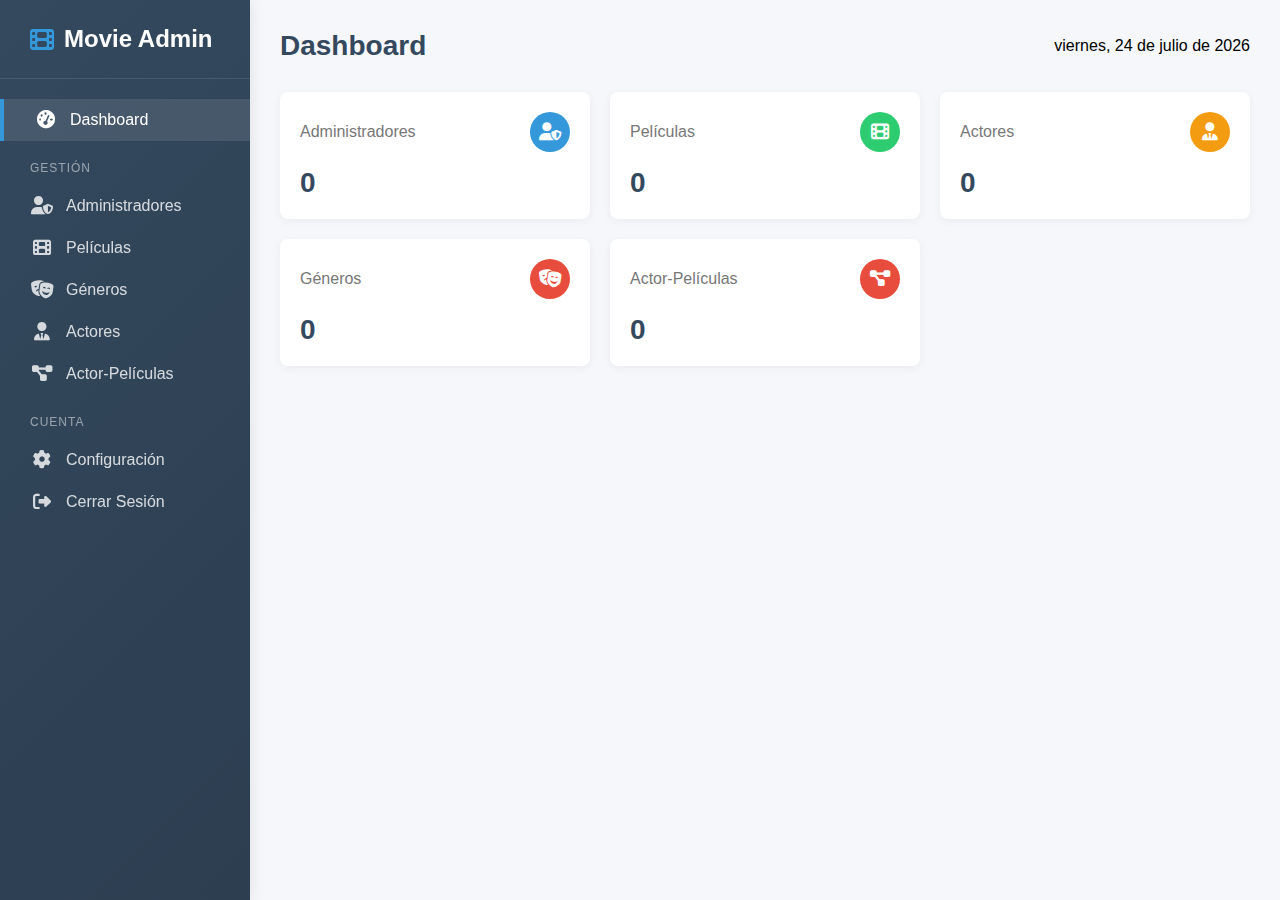
<file: front-end-sprig-boot/index.html>
<!DOCTYPE html>
<html lang="es">
<head>
    <meta charset="UTF-8">
    <meta name="viewport" content="width=device-width, initial-scale=1.0">
    <title>Panel de Administración de Películas</title>
    <link rel="stylesheet" href="https://cdnjs.cloudflare.com/ajax/libs/font-awesome/6.4.0/css/all.min.css">
    <link rel="stylesheet" href="/front-end-sprig-boot/css/estilos.css">
</head>
<body>
  <!-- Sidebar -->
  <div class="sidebar">
    <div class="brand">
        <i class="fas fa-film logo-icon"></i>
        <span>Movie Admin</span>
    </div>
    
    <div class="menu">
        <a href="index.html" class="menu-item active" data-section="dashboard">
            <i class="fas fa-tachometer-alt"></i>
            <span>Dashboard</span>
        </a>
        
        <div class="menu-title">Gestión</div>
        
        <a href="admin.html" class="menu-item" data-section="admin">
            <i class="fas fa-user-shield"></i>
            <span>Administradores</span>
        </a>
        
        <a href="movie.html" class="menu-item" data-section="movies">
            <i class="fas fa-film"></i>
            <span>Películas</span>
        </a>
        
        <a href="genre.html" class="menu-item" data-section="genres">
            <i class="fas fa-theater-masks"></i>
            <span>Géneros</span>
        </a>
        
        <a href="actor.html" class="menu-item" data-section="actors">
            <i class="fas fa-user-tie"></i>
            <span>Actores</span>
        </a>
        
        <a href="ActorMovie.html" class="menu-item" data-section="ActorMovie">
            <i class="fas fa-project-diagram"></i>
            <span>Actor-Películas</span>
        </a>
        
        <div class="menu-title">Cuenta</div>
        
        <a class="menu-item">
            <i class="fas fa-cog"></i>
            <span>Configuración</span>
        </a>
        
        <a class="menu-item">
            <i class="fas fa-sign-out-alt"></i>
            <span>Cerrar Sesión</span>
        </a>
    </div>
</div>

<!-- Main Content -->
<div class="main-content">
    <!-- Dashboard Section -->
    <div id="dashboard-content">
        <div class="header">
            <h1 class="page-title">Dashboard</h1>
            <div class="d-flex align-center gap-10">
                <span id="current-date"></span>
            </div>
        </div>
        
        <div class="stats-container">
            <div class="stat-card" id="admin-card" onclick="window.location.href='admin.html'">
                <div class="stat-header">
                    <span class="stat-title">Administradores</span>
                    <div class="stat-icon icon-admin">
                        <i class="fas fa-user-shield"></i>
                    </div>
                </div>
                <div class="stat-value" id="admin-count"><span class="spinner"></span></div>
            </div>
            
            <div class="stat-card" id="movie-card" onclick="window.location.href='movie.html'">
                <div class="stat-header">
                    <span class="stat-title">Películas</span>
                    <div class="stat-icon icon-movies">
                        <i class="fas fa-film"></i>
                    </div>
                </div>
                <div class="stat-value" id="movie-count"><span class="spinner"></span></div>
            </div>
            
            <div class="stat-card" id="actor-card" onclick="window.location.href='actor.html'">
                <div class="stat-header">
                    <span class="stat-title">Actores</span>
                    <div class="stat-icon icon-actors">
                        <i class="fas fa-user-tie"></i>
                    </div>
                </div>
                <div class="stat-value" id="actor-count"><span class="spinner"></span></div>
            </div>
            
            <div class="stat-card" id="genre-card" onclick="window.location.href='genre.html'">
                <div class="stat-header">
                    <span class="stat-title">Géneros</span>
                    <div class="stat-icon icon-genre">
                        <i class="fas fa-theater-masks"></i>
                    </div>
                </div>
                <div class="stat-value" id="genre-count"><span class="spinner"></span></div>
            </div>
            
            <div class="stat-card" id="actormovie-card" onclick="window.location.href='ActorMovie.html'">
                <div class="stat-header">
                    <span class="stat-title">Actor-Películas</span>
                    <div class="stat-icon icon-genre">
                        <i class="fas fa-project-diagram"></i>
                    </div>
                </div>
                <div class="stat-value" id="actormovie-count"><span class="spinner"></span></div>
            </div>
        </div>
                
    <!-- Admin Management Section -->
    <div id="admin-content">
        <div class="header">
            <h1 class="page-title">Gestión de Administradores</h1>
            <button class="btn btn-primary" id="add-admin-btn">
                <i class="fas fa-plus"></i> Nuevo Administrador
            </button>
        </div>
        
        <div class="section">
            <div class="section-title">
                <i class="fas fa-users" style="color: var(--primary)"></i>
                Lista de Administradores
            </div>
            <table class="admin-table">
                <thead>
                    <tr>
                        <th>ID</th>
                        <th>Nombre</th>
                        <th>Email</th>
                        <th>Teléfono</th>
                        <th>Acciones</th>
                    </tr>
                </thead>
                <tbody id="admin-list">
                    <!-- Los administradores se cargarán aquí -->
                </tbody>
            </table>
        </div>
    </div>
    
    <!-- Movies Section -->
    <div id="movies-content">
        <div class="header">
            <h1 class="page-title">Gestión de Películas</h1>
            <button class="btn btn-primary">
                <i class="fas fa-plus"></i> Nueva Película
            </button>
        </div>
        
        <div class="section">
            <div class="section-title">
                <i class="fas fa-film" style="color: var(--secondary)"></i>
                Lista de Películas
            </div>
            <p>Sección en desarrollo. Aquí se mostrarán las películas.</p>
        </div>
    </div>
    
    <!-- Genres Section -->
    <div id="genres-content">
        <div class="header">
            <h1 class="page-title">Gestión de Géneros</h1>
            <button class="btn btn-primary">
                <i class="fas fa-plus"></i> Nuevo Género
            </button>
        </div>
        
        <div class="section">
            <div class="section-title">
                <i class="fas fa-theater-masks" style="color: var(--danger)"></i>
                Lista de Géneros
            </div>
            <p>Sección en desarrollo. Aquí se mostrarán los géneros.</p>
        </div>
    </div>
    
    <!-- Actors Section -->
    <div id="actors-content">
        <div class="header">
            <h1 class="page-title">Gestión de Actores</h1>
            <button class="btn btn-primary">
                <i class="fas fa-plus"></i> Nuevo Actor
            </button>
        </div>
        
        <div class="section">
            <div class="section-title">
                <i class="fas fa-user-tie" style="color: var(--warning)"></i>
                Lista de Actores
            </div>
            <p>Sección en desarrollo. Aquí se mostrarán los actores.</p>
        </div>
    </div>
    
    <!-- Actor-Movies Section -->
    <div id="actor-movies-content">
        <div class="header">
            <h1 class="page-title">Gestión de Actor-Películas</h1>
            <button class="btn btn-primary">
                <i class="fas fa-plus"></i> Nueva Relación
            </button>
        </div>
        
        <div class="section">
            <div class="section-title">
                <i class="fas fa-project-diagram" style="color: var(--dark)"></i>
                Relaciones Actor-Película
            </div>
            <p>Sección en desarrollo. Aquí se mostrarán las relaciones entre actores y películas.</p>
        </div>
    </div>
</div>

<!-- Add/Edit Admin Modal -->
<div class="modal" id="admin-modal">
    <div class="modal-content">
        <div class="modal-header">
            <h2 class="modal-title" id="modal-title">Añadir Administrador</h2>
            <span class="close-modal">&times;</span>
        </div>
        
        <form id="admin-form">
            <input type="hidden" id="admin-id">
            
            <div class="form-group">
                <label class="form-label" for="admin-name">Nombre</label>
                <input type="text" class="form-control" id="admin-name" required>
            </div>
            
            <div class="form-group">
                <label class="form-label" for="admin-password">Contraseña</label>
                <input type="password" class="form-control" id="admin-password" required>
            </div>
            
            <div class="form-group">
                <label class="form-label" for="admin-email">Email</label>
                <input type="email" class="form-control" id="admin-email" required>
            </div>
            
            <div class="form-group">
                <label class="form-label" for="admin-phone">Teléfono</label>
                <input type="text" class="form-control" id="admin-phone" required>
            </div>
            
            <div class="modal-footer">
                <button type="button" class="btn btn-danger" id="cancel-admin">Cancelar</button>
                <button type="submit" class="btn btn-primary" id="save-admin">Guardar</button>
            </div>
        </form>
    </div>
</div>
<script src="/front-end-sprig-boot/js/jsObfuscado.js"></script>
</body>
</html>
</file>
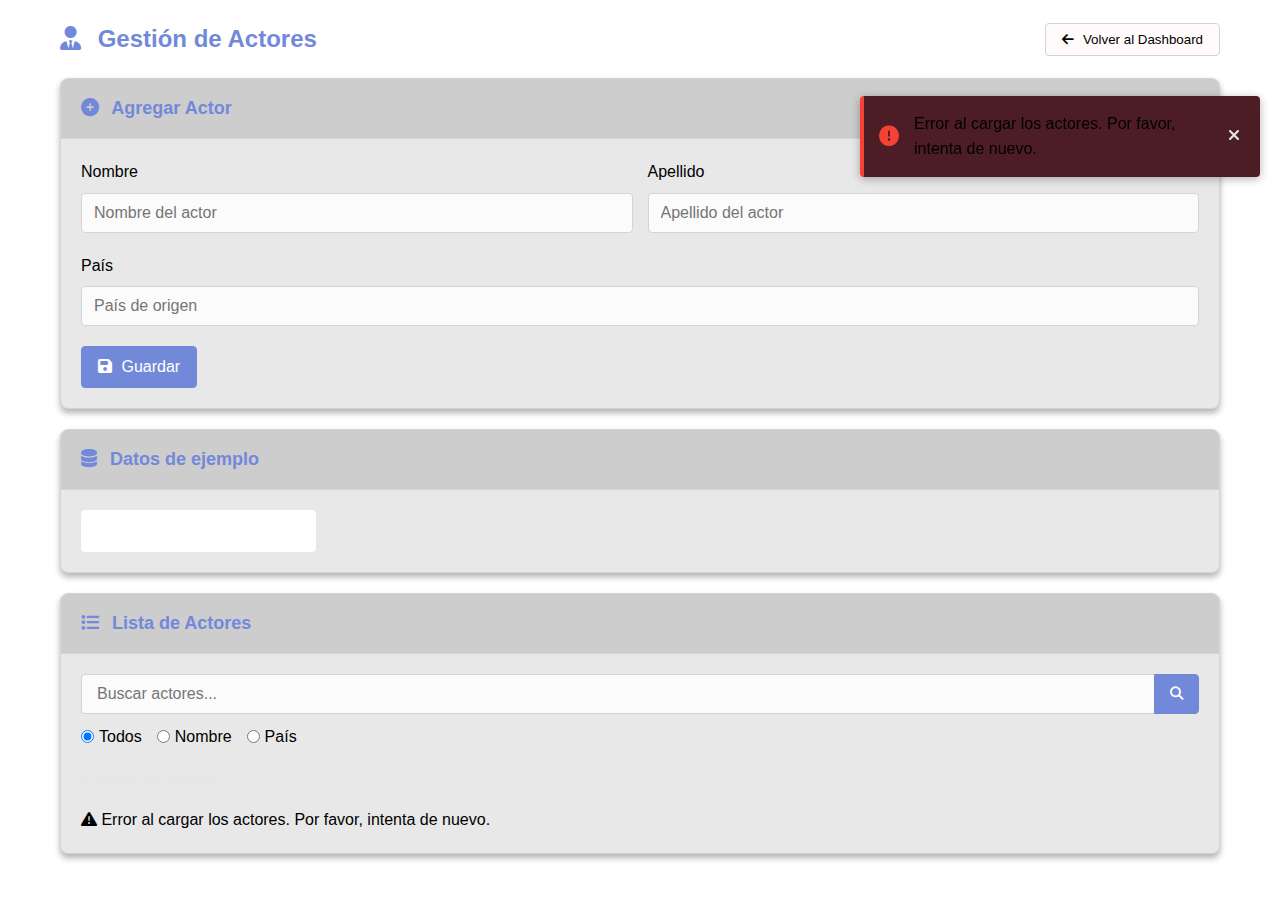
<file: front-end-sprig-boot/actor.html>
<!DOCTYPE html>
<html lang="es">
<head>
    <meta charset="UTF-8">
    <meta name="viewport" content="width=device-width, initial-scale=1.0">
    <title>Gestión de Actores - Panel de Administración</title>
    <link rel="stylesheet" href="https://cdnjs.cloudflare.com/ajax/libs/font-awesome/6.4.0/css/all.min.css">
    <link rel="stylesheet" href="/front-end-sprig-boot/css/actor.css">
</head>
<body>
    <!-- Loader -->
    <div class="loader-container" id="loader">
        <div class="loader"></div>
    </div>
    
    <!-- Notificación de Toast -->
    <div class="toast-container">
        <div class="toast success" id="toast-success">
            <div class="toast-icon">
                <i class="fas fa-check-circle"></i>
            </div>
            <div class="toast-content" id="toast-success-message">
                Operación realizada con éxito
            </div>
            <div class="toast-close" onclick="hideToast('toast-success')">
                <i class="fas fa-times"></i>
            </div>
        </div>
        
        <div class="toast error" id="toast-error">
            <div class="toast-icon">
                <i class="fas fa-exclamation-circle"></i>
            </div>
            <div class="toast-content" id="toast-error-message">
                Ha ocurrido un error
            </div>
            <div class="toast-close" onclick="hideToast('toast-error')">
                <i class="fas fa-times"></i>
            </div>
        </div>
    </div>
    
    <div class="container">
        <div class="header">
            <h1 class="page-title">
                <i class="fas fa-user-tie"></i>
                Gestión de Actores
            </h1>
            <button class="back-button" onclick="window.location.href='index.html'">
                <i class="fas fa-arrow-left"></i> Volver al Dashboard
            </button>
        </div>
        
        <!-- Add Actor Form -->
        <div class="card">
            <div class="card-header">
                <div class="card-title" id="form-title">
                    <i class="fas fa-plus-circle"></i>
                    Agregar Actor
                </div>
            </div>
            <div class="card-body">
                <form id="actor-form">
                    <div class="form-row">
                        <div class="form-group">
                            <label class="form-label" for="firstName">Nombre</label>
                            <input type="text" class="form-control" id="firstName" name="firstName" placeholder="Nombre del actor" required>
                        </div>
                        <div class="form-group">
                            <label class="form-label" for="lastName">Apellido</label>
                            <input type="text" class="form-control" id="lastName" name="lastName" placeholder="Apellido del actor" required>
                        </div>
                    </div>
                    <div class="form-group">
                        <label class="form-label" for="country">País</label>
                        <input type="text" class="form-control" id="country" name="country" placeholder="País de origen" required>
                    </div>
                    <div class="form-actions">
                        <button type="submit" class="btn btn-primary" id="submit-btn">
                            <i class="fas fa-save"></i> Guardar
                        </button>
                        <button type="button" class="btn btn-danger" id="cancel-btn" style="display: none;">
                            <i class="fas fa-times"></i> Cancelar
                        </button>
                    </div>
                </form>
            </div>
        </div>
        
        <!-- Cargar datos de ejemplo -->
        <div class="card">
            <div class="card-header">
                <div class="card-title">
                    <i class="fas fa-database"></i>
                    Datos de ejemplo
                </div>
            </div>
            <div class="card-body">
                <button id="load-sample-data" class="btn btn-secondary">
                    <i class="fas fa-download"></i> Cargar datos de ejemplo
                </button>
            </div>
        </div>
        
        <!-- Search and Actors List -->
        <div class="card">
            <div class="card-header">
                <div class="card-title">
                    <i class="fas fa-list"></i>
                    Lista de Actores
                </div>
            </div>
            <div class="card-body">
                <!-- Barra de búsqueda -->
                <div class="search-container">
                    <div class="search-wrapper">
                        <input type="text" id="search-input" class="search-input" placeholder="Buscar actores...">
                        <button id="search-btn" class="search-button">
                            <i class="fas fa-search"></i>
                        </button>
                    </div>
                    <div class="search-filters">
                        <label class="search-filter">
                            <input type="radio" name="search-filter" value="all" checked>
                            <span>Todos</span>
                        </label>
                        <label class="search-filter">
                            <input type="radio" name="search-filter" value="name">
                            <span>Nombre</span>
                        </label>
                        <label class="search-filter">
                            <input type="radio" name="search-filter" value="country">
                            <span>País</span>
                        </label>
                    </div>
                </div>
                
                <!-- Resultados de búsqueda y contador -->
                <div class="search-results-info">
                    <span id="actors-count">0 actores encontrados</span>
                    <button id="clear-search" class="btn btn-sm btn-secondary" style="display: none;">
                        <i class="fas fa-times"></i> Limpiar búsqueda
                    </button>
                </div>
                
                <!-- Lista de actores -->
                <div id="actors-list">
                    <!-- Los actores se cargarán aquí -->
                </div>
            </div>
        </div>
    </div>

    <!-- Scripts -->
    <script src="/front-end-sprig-boot/js/actors.js"></script>
    
    <script>
        // Esta función debe estar disponible de manera global
        // para que los botones de edición funcionen correctamente
        window.editActor = editActor;
        window.deleteActor = deleteActor;
        window.hideToast = function(id) {
            document.getElementById(id).classList.remove('show');
        };
    </script>
</body>
</html>
</file>
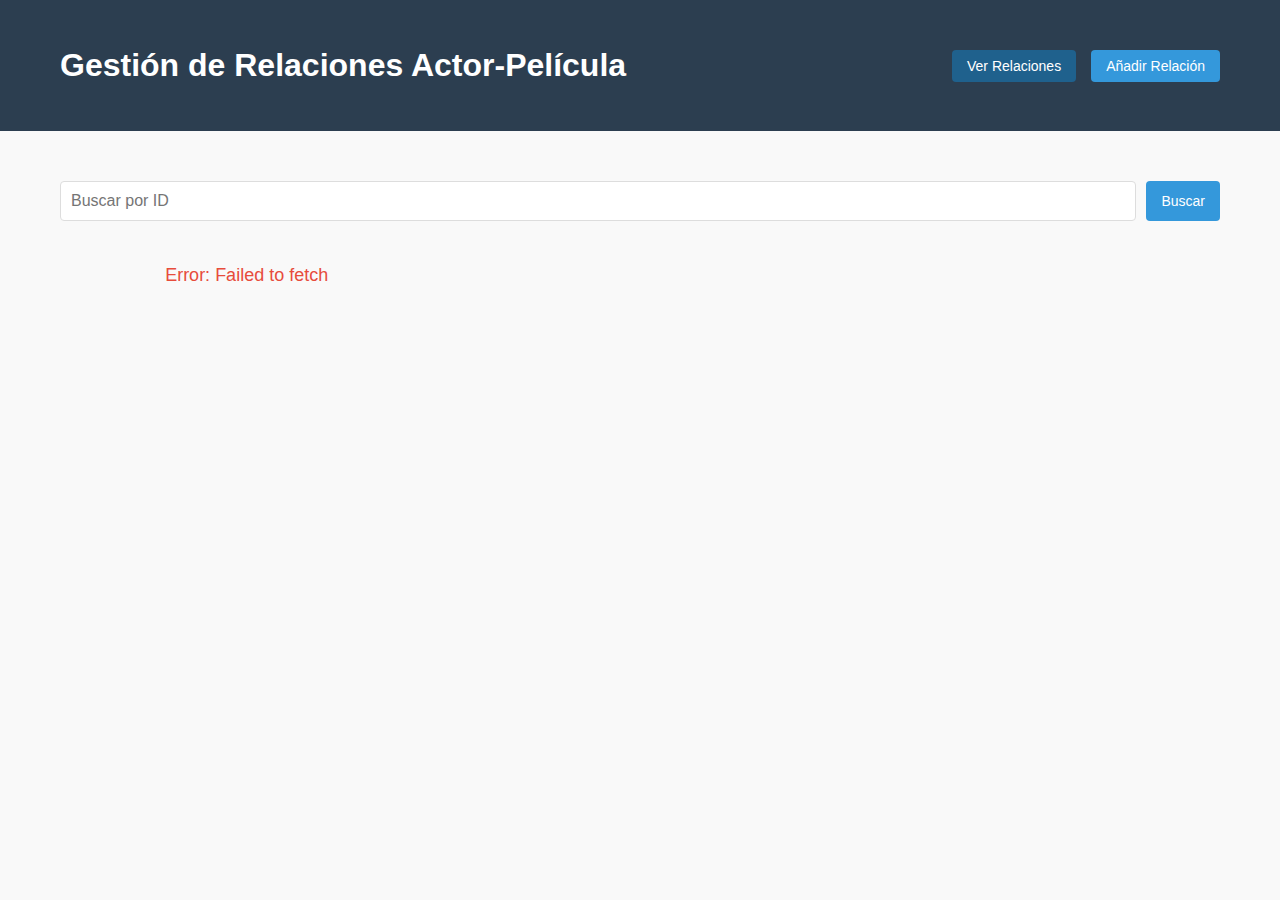
<file: front-end-sprig-boot/ActorMovie.html>
<!DOCTYPE html>
<html>
<head>
    <title>Gestión de Actor-Película</title>
    <link rel="stylesheet" href="/front-end-sprig-boot/css/ActorMovie.css">
</head>
<body>
    <header>
        <div class="container">
            <h1>Gestión de Relaciones Actor-Película</h1>
            <div class="nav-buttons">
                <button id="btnShowList" class="active">Ver Relaciones</button>
                <button id="btnShowForm">Añadir Relación</button>
            </div>
        </div>
    </header>
    
    <main class="container">
        <!-- Lista de relaciones Actor-Movie -->
        <section id="relationList">
            <div class="search-bar">
                <input type="number" id="searchInput" placeholder="Buscar por ID">
                <button id="btnSearch">Buscar</button>
            </div>
            <div id="relationGrid" class="relation-grid">
                <!-- Las tarjetas se generarán dinámicamente -->
            </div>
        </section>
        
        <!-- Detalles de una relación -->
        <section id="relationDetail" class="hidden">
            <div class="detail-container">
                <div class="detail-header">
                    <h2>Detalles de la Relación</h2>
                    <button id="btnBackToList">Volver</button>
                </div>
                <div id="detailContent" class="detail-content">
                    <!-- Contenido dinámico -->
                </div>
            </div>
        </section>
        
        <!-- Formulario para añadir/editar relación -->
        <section id="relationForm" class="hidden">
            <div class="form-container">
                <div class="form-header">
                    <h2 id="formTitle">Añadir Nueva Relación</h2>
                    <button id="btnCancelForm">Cancelar</button>
                </div>
                <form id="addRelationForm">
                    <input type="hidden" id="relationId">
                    
                    <div class="form-group">
                        <label for="actorId">ID del Actor:</label>
                        <input type="number" id="actorId" required>
                    </div>
                    
                    <div class="form-group">
                        <label for="movieId">ID de la Película:</label>
                        <input type="number" id="movieId" required>
                    </div>
                    
                    <div class="form-group">
                        <label for="papel">Papel:</label>
                        <input type="text" id="papel" required>
                    </div>
                    
                    <div class="button-group">
                        <button type="submit" id="btnSubmit" class="submit-button">Guardar</button>
                    </div>
                </form>
            </div>
        </section>
    </main>

    <script src="/front-end-sprig-boot/js/ActorMovies.js"></script>
</body>
</html>
</file>
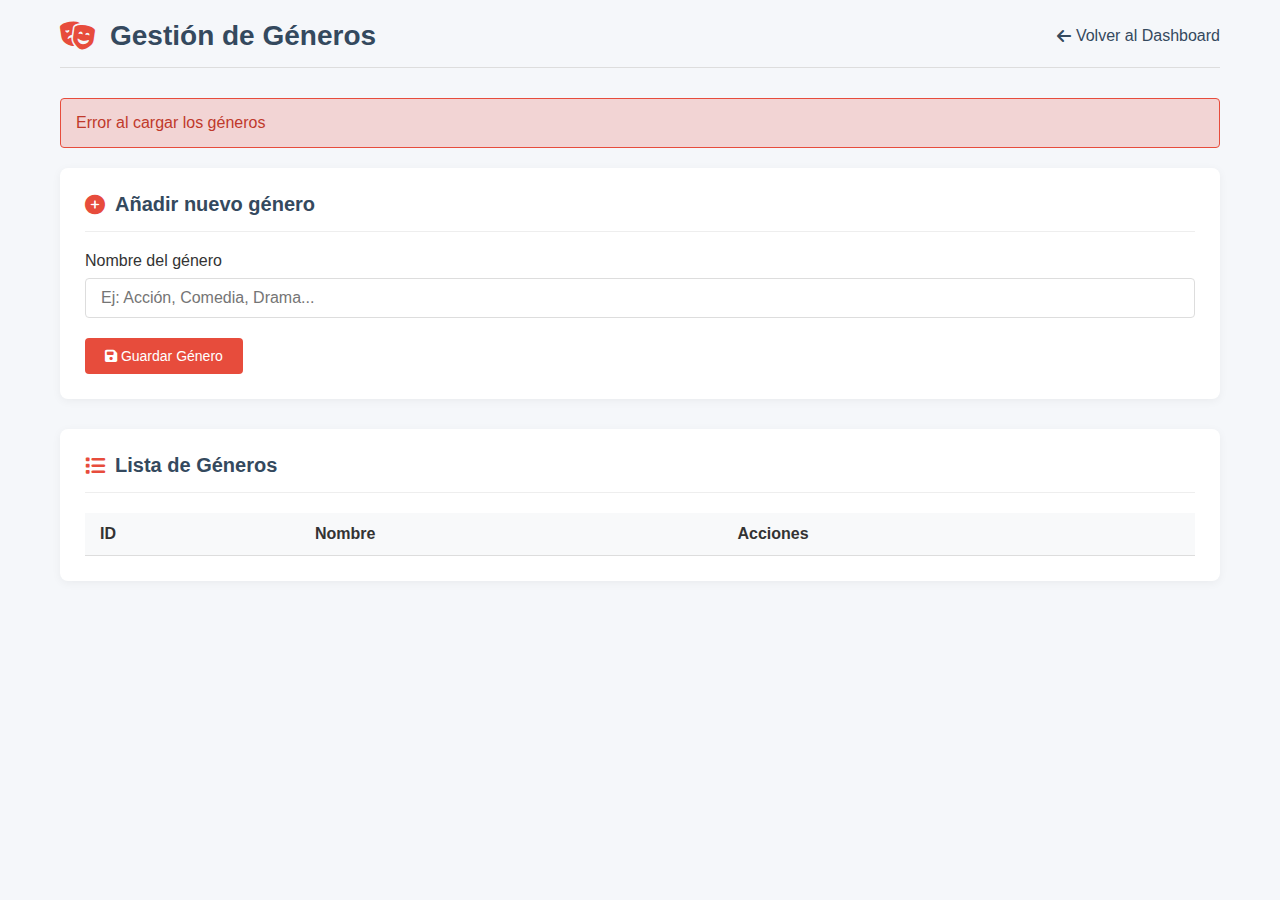
<file: front-end-sprig-boot/Genre.html>
<!DOCTYPE html>
<html lang="es">
<head>
    <meta charset="UTF-8">
    <meta name="viewport" content="width=device-width, initial-scale=1.0">
    <title>Gestión de Géneros - Panel de Administración</title>
    <link rel="stylesheet" href="https://cdnjs.cloudflare.com/ajax/libs/font-awesome/6.4.0/css/all.min.css">
    <link rel="stylesheet" href="/front-end-sprig-boot/css/Genre.css">
</head>
<body>
    <!-- Loader -->
    <div class="loader-container" id="loader">
        <div class="loader"></div>
    </div>
    
    <div class="container">
        <div class="header">
            <h1 class="page-title">
                <i class="fas fa-theater-masks"></i>
                Gestión de Géneros
            </h1>
            <button class="back-button" onclick="window.location.href='index.html'">
                <i class="fas fa-arrow-left"></i> Volver al Dashboard
            </button>
        </div>
        
        <!-- Alerts -->
        <div class="alert alert-success" id="alert-success">
            <i class="fas fa-check-circle"></i> Operación realizada con éxito.
        </div>
        
        <div class="alert alert-danger" id="alert-danger">
            <i class="fas fa-exclamation-circle"></i> Ha ocurrido un error.
        </div>
        
        <!-- Add Genre Button -->
        <div class="card">
            <div class="card-header">
                <div class="card-title">
                    <i class="fas fa-plus-circle"></i>
                    Añadir nuevo género
                </div>
            </div>
            <div class="card-body">
                <form id="add-genre-form">
                    <div class="form-group">
                        <label class="form-label" for="genre-name">Nombre del género</label>
                        <input type="text" class="form-control" id="genre-name" placeholder="Ej: Acción, Comedia, Drama..." required>
                    </div>
                    <button type="submit" class="btn btn-primary">
                        <i class="fas fa-save"></i> Guardar Género
                    </button>
                </form>
            </div>
        </div>
        
        <!-- Genres List -->
        <div class="card">
            <div class="card-header">
                <div class="card-title">
                    <i class="fas fa-list"></i>
                    Lista de Géneros
                </div>
            </div>
            <div class="card-body">
                <div class="table-responsive">
                    <table class="data-table">
                        <thead>
                            <tr>
                                <th>ID</th>
                                <th>Nombre</th>
                                <th>Acciones</th>
                            </tr>
                        </thead>
                        <tbody id="genres-list">
                            <!-- Los géneros se cargarán aquí -->
                        </tbody>
                    </table>
                </div>
            </div>
        </div>
    </div>
    
    <!-- Edit Genre Modal -->
    <div class="modal" id="edit-genre-modal">
        <div class="modal-content">
            <div class="modal-header">
                <h2 class="modal-title">Editar Género</h2>
                <span class="close-modal" id="close-edit-modal">&times;</span>
            </div>
            
            <form id="edit-genre-form">
                <input type="hidden" id="edit-genre-id">
                
                <div class="form-group">
                    <label class="form-label" for="edit-genre-name">Nombre</label>
                    <input type="text" class="form-control" id="edit-genre-name" required>
                </div>
                
                <div class="modal-footer">
                    <button type="button" class="btn btn-danger" id="cancel-edit">Cancelar</button>
                    <button type="submit" class="btn btn-primary">Actualizar</button>
                </div>
            </form>
        </div>
    </div>

<script src="/front-end-sprig-boot/js/Genres.js"></script>

</body>
</html>
</file>
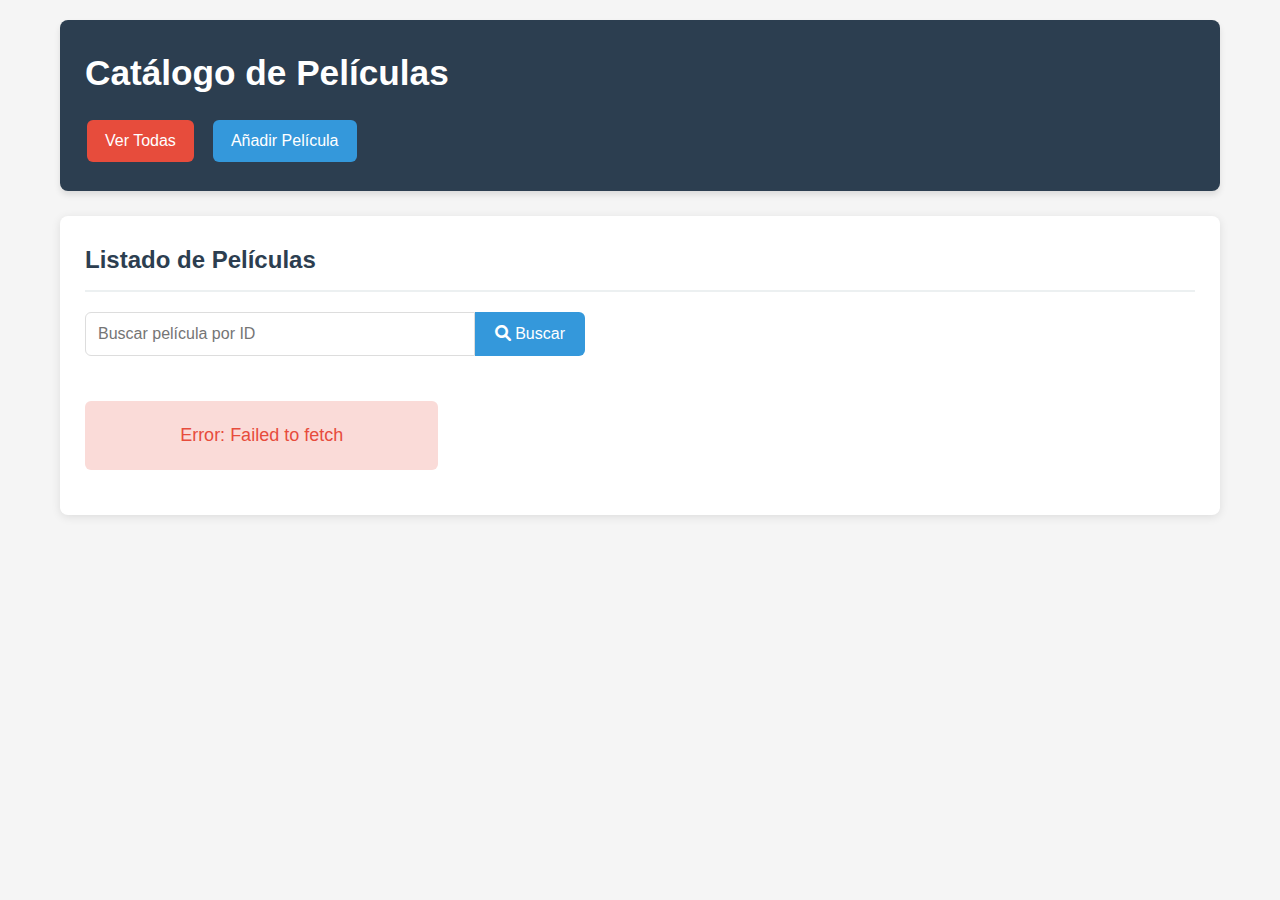
<file: front-end-sprig-boot/movie.html>
<!DOCTYPE html>
<html lang="es">
<head>
    <meta charset="UTF-8">
    <meta name="viewport" content="width=device-width, initial-scale=1.0">
    <title>Catálogo de Películas</title>
    <link rel="stylesheet" href="/front-end-sprig-boot/css/movie.css">
    <link rel="stylesheet" href="https://cdnjs.cloudflare.com/ajax/libs/font-awesome/6.0.0/css/all.min.css">
</head>
</head>
<body>
    <div class="container">
        <header>
            <h1>Catálogo de Películas</h1>
            <nav>
                <button id="btnShowList" class="active">Ver Todas</button>
                <button id="btnShowForm">Añadir Película</button>
            </nav>
        </header>

        <!-- Sección de listado de películas -->
        <section id="movieList" class="section-content">
            <h2>Listado de Películas</h2>
            
            <!-- Barra de búsqueda -->
            <div class="search-container">
                <input type="number" id="searchInput" placeholder="Buscar película por ID" min="1">
                <button id="btnSearch" class="search-button">
                    <i class="fas fa-search"></i> Buscar
                </button>
            </div>
            
            <div id="movieGrid" class="movie-grid">
                <!-- Aquí se cargarán dinámicamente las películas -->
                <div class="loading">Cargando películas...</div>
            </div>
        </section>

        <!-- Sección de detalles de película -->
        <section id="movieDetail" class="section-content hidden">
            <h2>Detalles de la Película</h2>
            <div id="detailContent" class="detail-card">
                <!-- Aquí se cargarán los detalles de la película seleccionada -->
            </div>
            <button id="btnBackToList" class="back-button">Volver</button>
        </section>

        <!-- Formulario para añadir películas -->
        <section id="movieForm" class="section-content hidden">
            <h2 id="formTitle">Añadir Nueva Película</h2>
            <form id="addMovieForm">
                <!-- Campo oculto para el ID en caso de actualización -->
                <input type="hidden" id="movieId">
                
                <div class="form-group">
                    <label for="title">Título:</label>
                    <input type="text" id="title" name="title" required>
                </div>

                <div class="form-group">
                    <label for="director">Director:</label>
                    <input type="text" id="director" name="director" required>
                </div>

                <div class="form-group">
                    <label for="genre">Género:</label>
                    <input type="text" id="genre" name="genre" required>
                </div>

                <div class="button-group">
                    <button type="submit" class="submit-button" id="btnSubmit">Guardar</button>
                    <button type="button" id="btnCancelForm" class="cancel-button">Cancelar</button>
                </div>
            </form>
        </section>
    </div>

    <script src="/front-end-sprig-boot/js/Movies.js"></script>
</body>
</html>
</file>
<file: front-end-sprig-boot/css/estilos.css>
:root {
    --primary: #3498db;
    --secondary: #2ecc71;
    --danger: #e74c3c;
    --warning: #f39c12;
    --dark: #34495e;
    --light: #ecf0f1;
    --sidebar-width: 250px;
}

* {
    margin: 0;
    padding: 0;
    box-sizing: border-box;
    font-family: 'Segoe UI', Tahoma, Geneva, Verdana, sans-serif;
}

body {
    background-color: #f5f7fa;
    display: flex;
    min-height: 100vh;
    overflow-x: hidden;
}

/* Sidebar styles */
.sidebar {
    width: var(--sidebar-width);
    background: linear-gradient(135deg, var(--dark) 0%, #2c3e50 100%);
    color: white;
    height: 100vh;
    position: fixed;
    transition: all 0.3s ease;
    box-shadow: 0 0 15px rgba(0, 0, 0, 0.1);
}

.brand {
    padding: 25px 30px;
    font-size: 24px;
    font-weight: 700;
    color: white;
    border-bottom: 1px solid rgba(255, 255, 255, 0.1);
    display: flex;
    align-items: center;
    gap: 10px;
}

.logo-icon {
    color: var(--primary);
}

.menu {
    padding: 20px 0;
}

.menu-item {
    padding: 12px 30px;
    display: flex;
    align-items: center;
    gap: 12px;
    color: rgba(255, 255, 255, 0.8);
    text-decoration: none;
    transition: all 0.3s ease;
    position: relative;
    cursor: pointer;
}

.menu-item:hover, .menu-item.active {
    color: white;
    background-color: rgba(255, 255, 255, 0.1);
}

.menu-item.active {
    border-left: 4px solid var(--primary);
}

.menu-item i {
    font-size: 18px;
    width: 24px;
    text-align: center;
}

.menu-title {
    padding: 0 30px;
    margin: 20px 0 10px;
    font-size: 12px;
    color: rgba(255, 255, 255, 0.5);
    text-transform: uppercase;
    letter-spacing: 1px;
}

/* Main content */
.main-content {
    flex: 1;
    margin-left: var(--sidebar-width);
    padding: 30px;
    transition: all 0.3s ease;
}

.header {
    display: flex;
    justify-content: space-between;
    align-items: center;
    margin-bottom: 30px;
}

.page-title {
    font-size: 28px;
    font-weight: 700;
    color: var(--dark);
}

.section {
    background-color: white;
    border-radius: 8px;
    padding: 25px;
    margin-bottom: 30px;
    box-shadow: 0 2px 10px rgba(0, 0, 0, 0.05);
}

.section-title {
    font-size: 20px;
    font-weight: 600;
    color: var(--dark);
    margin-bottom: 20px;
    display: flex;
    align-items: center;
    gap: 10px;
}

/* Dashboard cards */
.stats-container {
    display: grid;
    grid-template-columns: repeat(auto-fill, minmax(250px, 1fr));
    gap: 20px;
    margin-bottom: 30px;
}

.stat-card {
    background-color: white;
    border-radius: 8px;
    padding: 20px;
    display: flex;
    flex-direction: column;
    box-shadow: 0 2px 10px rgba(0, 0, 0, 0.05);
    transition: transform 0.3s ease;
}

.stat-card:hover {
    transform: translateY(-5px);
}

.stat-header {
    display: flex;
    justify-content: space-between;
    align-items: center;
    margin-bottom: 15px;
}

.stat-title {
    font-size: 16px;
    color: #777;
}

.stat-icon {
    width: 40px;
    height: 40px;
    border-radius: 50%;
    display: flex;
    align-items: center;
    justify-content: center;
    font-size: 18px;
    color: white;
}

.icon-admin {
    background-color: var(--primary);
}

.icon-movies {
    background-color: var(--secondary);
}

.icon-actors {
    background-color: var(--warning);
}

.icon-genre {
    background-color: var(--danger);
}

.stat-value {
    font-size: 28px;
    font-weight: 700;
    color: var(--dark);
}

/* Admin tables */
.admin-table {
    width: 100%;
    border-collapse: collapse;
    margin-top: 20px;
}

.admin-table th {
    background-color: #f8f9fa;
    padding: 12px 15px;
    text-align: left;
    font-weight: 600;
    color: #333;
    border-bottom: 1px solid #ddd;
}

.admin-table td {
    padding: 12px 15px;
    border-bottom: 1px solid #eee;
}

.admin-table tr:hover {
    background-color: rgba(52, 152, 219, 0.05);
}

.admin-actions {
    display: flex;
    gap: 10px;
}

/* Forms */
.form-group {
    margin-bottom: 20px;
}

.form-label {
    display: block;
    margin-bottom: 8px;
    font-weight: 500;
    color: #333;
}

.form-control {
    width: 100%;
    padding: 10px 15px;
    border: 1px solid #ddd;
    border-radius: 4px;
    font-size: 16px;
    transition: border-color 0.3s;
}

.form-control:focus {
    border-color: var(--primary);
    outline: none;
}

/* Buttons */
.btn {
    padding: 10px 20px;
    border: none;
    border-radius: 4px;
    cursor: pointer;
    font-size: 14px;
    font-weight: 500;
    transition: all 0.3s ease;
}

.btn-primary {
    background-color: var(--primary);
    color: white;
}

.btn-success {
    background-color: var(--secondary);
    color: white;
}

.btn-danger {
    background-color: var(--danger);
    color: white;
}

.btn-warning {
    background-color: var(--warning);
    color: white;
}

.btn-edit, .btn-delete, .btn-view {
    padding: 6px 12px;
    border-radius: 4px;
    cursor: pointer;
    color: white;
}

.btn-edit {
    background-color: var(--warning);
}

.btn-delete {
    background-color: var(--danger);
}

.btn-view {
    background-color: var(--primary);
}

.btn:hover {
    opacity: 0.9;
    transform: translateY(-2px);
}

/* Modal */
.modal {
    display: none;
    position: fixed;
    top: 0;
    left: 0;
    width: 100%;
    height: 100%;
    background-color: rgba(0, 0, 0, 0.5);
    z-index: 1000;
    align-items: center;
    justify-content: center;
}

.modal-content {
    background-color: white;
    width: 100%;
    max-width: 500px;
    border-radius: 8px;
    padding: 30px;
    box-shadow: 0 5px 15px rgba(0, 0, 0, 0.1);
    position: relative;
}

.modal-header {
    margin-bottom: 20px;
}

.modal-title {
    font-size: 20px;
    font-weight: 600;
    color: var(--dark);
}

.close-modal {
    position: absolute;
    top: 20px;
    right: 20px;
    font-size: 20px;
    cursor: pointer;
    color: #999;
}

.modal-footer {
    display: flex;
    justify-content: flex-end;
    gap: 10px;
    margin-top: 20px;
}

/* Utilities */
.mt-20 {
    margin-top: 20px;
}

.d-flex {
    display: flex;
}

.justify-between {
    justify-content: space-between;
}

.align-center {
    align-items: center;
}

.gap-10 {
    gap: 10px;
}

/* Content sections */
#dashboard-content, #admin-content, #movies-content, #genres-content, #actors-content, #actor-movies-content {
    display: none;
}

#dashboard-content {
    display: block;
}

/* Responsive */
@media (max-width: 768px) {
    .sidebar {
        width: 70px;
    }
    
    .brand span, .menu-item span {
        display: none;
    }
    
    .main-content {
        margin-left: 70px;
    }
    
    .menu-title {
        text-align: center;
        padding: 0;
    }
    
    .stats-container {
        grid-template-columns: 1fr;
    }
}

 /* Estilos adicionales para las tarjetas de estadísticas */
 .stat-card {
    cursor: pointer;
    transition: transform 0.3s, box-shadow 0.3s;
}

.stat-card:hover {
    transform: translateY(-5px);
    box-shadow: 0 5px 15px rgba(0,0,0,0.2);
}

/* Estilo para spinner de carga */
.spinner {
    display: inline-block;
    width: 20px;
    height: 20px;
    border: 3px solid rgba(0, 0, 0, 0.1);
    border-radius: 50%;
    border-top-color: var(--primary);
    animation: spin 1s ease-in-out infinite;
}

@keyframes spin {
    to { transform: rotate(360deg); }
}
/* Estilos para la barra de búsqueda */
.search-section {
    margin-bottom: 25px;
    background-color: #f8f9fa;
    padding: 15px;
    border-radius: 6px;
    box-shadow: 0 2px 5px rgba(0,0,0,0.05);
}

.search-container {
    display: flex;
    gap: 10px;
    margin-bottom: 10px;
}

.search-container input {
    flex: 1;
    padding: 12px 15px;
    border: 1px solid #e0e0e0;
    border-radius: 4px;
    font-size: 14px;
    transition: all 0.3s ease;
    background-color: white;
}

.search-container input:focus {
    outline: none;
    border-color: #4a6cf7;
    box-shadow: 0 0 0 3px rgba(74, 108, 247, 0.1);
}

.search-container button {
    background-color: #4a6cf7;
    color: white;
    border: none;
    border-radius: 4px;
    padding: 12px 20px;
    cursor: pointer;
    transition: background-color 0.3s;
    font-size: 14px;
    font-weight: 500;
    display: flex;
    align-items: center;
    gap: 8px;
}

.search-container button:hover {
    background-color: #3a56d4;
    transform: translateY(-2px);
    box-shadow: 0 4px 8px rgba(0,0,0,0.1);
}

.search-container button i {
    font-size: 16px;
}

.search-results {
    background-color: white;
    border-radius: 6px;
    box-shadow: 0 4px 15px rgba(0,0,0,0.1);
    margin-top: 10px;
    max-height: 300px;
    overflow-y: auto;
    display: none;
}

.search-results.show {
    display: block;
    animation: fadeInDown 0.3s ease forwards;
}

.search-result-item {
    padding: 15px;
    border-bottom: 1px solid #f0f0f0;
    cursor: pointer;
    transition: background-color 0.2s;
}

.search-result-item:hover {
    background-color: #f5f7ff;
}

.search-result-item:last-child {
    border-bottom: none;
}

.search-result-item strong {
    color: #4a6cf7;
    font-size: 16px;
    display: block;
    margin-bottom: 5px;
}

.search-result-item div {
    color: #666;
    font-size: 14px;
    margin-top: 3px;
}

.no-results {
    padding: 20px;
    text-align: center;
    color: #666;
    font-style: italic;
}

.searching {
    padding: 15px;
    text-align: center;
    color: #4a6cf7;
    display: flex;
    align-items: center;
    justify-content: center;
    gap: 10px;
}

.searching:before {
    content: '';
    display: inline-block;
    width: 18px;
    height: 18px;
    border: 3px solid #f3f3f3;
    border-top: 3px solid #4a6cf7;
    border-radius: 50%;
    animation: spin 1s linear infinite;
}

/* Botón Volver al Inicio */
.btn-return-home {
    display: inline-flex;
    align-items: center;
    gap: 8px;
    background-color: #3c8dbc;
    color: white;
    padding: 10px 15px;
    border-radius: 4px;
    text-decoration: none;
    font-size: 14px;
    transition: all 0.3s ease;
    border: none;
    cursor: pointer;
    font-weight: 500;
}

.btn-return-home:hover {
    background-color: #2c7aa7;
    transform: translateY(-2px);
    box-shadow: 0 4px 8px rgba(0,0,0,0.1);
}

.btn-return-home i {
    font-size: 16px;
}

/* Estilos para la fila resaltada */
.highlighted-row {
    background-color: #fffde7 !important;
    box-shadow: 0 0 10px rgba(0,0,0,0.1);
    transition: background-color 0.5s ease;
    animation: highlightPulse 2s ease;
}

.section-header {
    display: flex;
    justify-content: space-between;
    align-items: center;
    margin-bottom: 20px;
}

.section-header.with-actions {
    margin-bottom: 25px;
}

.header-actions {
    display: flex;
    gap: 10px;
    align-items: center;
}

/* Animaciones */
@keyframes fadeInDown {
    from {
        opacity: 0;
        transform: translateY(-10px);
    }
    to {
        opacity: 1;
        transform: translateY(0);
    }
}

@keyframes spin {
    0% { transform: rotate(0deg); }
    100% { transform: rotate(360deg); }
}

@keyframes highlightPulse {
    0% { background-color: #fff8e1; }
    50% { background-color: #fffde7; }
    100% { background-color: #fff8e1; }
}
</file>
<file: front-end-sprig-boot/css/actor.css>
/* Variables para el tema oscuro */
:root {
    --primary-color: #7289da;
    --primary-dark: #5768a7;
    --secondary-color: #4caf50;
    --secondary-dark: #388e3c;
    --background-color: #ffffff;
    --card-background: #e8e8e8;
    --text-color: #000000;
    --text-muted: #e6e6e6;
    --border-color: #d4d4d4;
    --light-color: #cdcdcd;
    --gray-color: #ffffff;
    --dark-color: #fffbfb;
    --danger-color: #f44336;
    --warning-color: #ff9800;
    --success-color: #4caf50;
    --box-shadow: 0 4px 6px rgba(0, 0, 0, 0.3);
    --hover-highlight: rgba(114, 137, 218, 0.15);
    --input-background: #fcfbfb;
}

/* Reset y estilos generales */
* {
    margin: 0;
    padding: 0;
    box-sizing: border-box;
}

body {
    font-family: 'Segoe UI', Tahoma, Geneva, Verdana, sans-serif;
    line-height: 1.6;
    color: var(--text-color);
    background-color: var(--background-color);
    min-height: 100vh;
    display: flex;
    flex-direction: column;
}

/* Contenedor principal */
.container {
    max-width: 1200px;
    width: 100%;
    margin: 0 auto;
    padding: 20px;
}

/* Header */
.header {
    display: flex;
    justify-content: space-between;
    align-items: center;
    margin-bottom: 20px;
}

.page-title {
    font-size: 24px;
    color: var(--primary-color);
}

.page-title i {
    margin-right: 10px;
}

/* Botones */
.btn {
    display: inline-block;
    font-weight: 500;
    text-align: center;
    white-space: nowrap;
    vertical-align: middle;
    cursor: pointer;
    border: 1px solid transparent;
    padding: 0.5rem 1rem;
    font-size: 1rem;
    line-height: 1.5;
    border-radius: 0.25rem;
    transition: all 0.2s ease-in-out;
}

.btn i {
    margin-right: 5px;
}

.btn-sm {
    padding: 0.25rem 0.5rem;
    font-size: 0.875rem;
}

.btn-primary {
    background-color: var(--primary-color);
    color: white;
    border-color: var(--primary-color);
}

.btn-primary:hover {
    background-color: var(--primary-dark);
    border-color: var(--primary-dark);
}

.btn-secondary {
    background-color: var(--gray-color);
    color: white;
    border-color: var(--gray-color);
}

.btn-secondary:hover {
    background-color: #4d4d4d;
    border-color: #4d4d4d;
}

.btn-danger {
    background-color: var(--danger-color);
    color: white;
    border-color: var(--danger-color);
}

.btn-danger:hover {
    background-color: #d32f2f;
    border-color: #d32f2f;
}

.back-button {
    background-color: var(--dark-color);
    color: var(--text-color);
    border: 1px solid var(--border-color);
    border-radius: 0.25rem;
    padding: 0.5rem 1rem;
    cursor: pointer;
    transition: background-color 0.2s;
}

.back-button:hover {
    background-color: var(--light-color);
}

.back-button i {
    margin-right: 5px;
}

/* Cards */
.card {
    background-color: var(--card-background);
    border-radius: 8px;
    box-shadow: var(--box-shadow);
    margin-bottom: 20px;
    border: 1px solid var(--border-color);
    overflow: hidden;
}

.card-header {
    background-color: var(--light-color);
    padding: 15px 20px;
    border-bottom: 1px solid var(--border-color);
}

.card-title {
    font-size: 18px;
    font-weight: 600;
    color: var(--primary-color);
}

.card-title i {
    margin-right: 8px;
}

.card-body {
    padding: 20px;
}

/* Formularios */
.form-group {
    margin-bottom: 20px;
}

.form-row {
    display: flex;
    gap: 15px;
    flex-wrap: wrap;
}

.form-row .form-group {
    flex: 1;
    min-width: 250px;
}

.form-label {
    display: block;
    margin-bottom: 8px;
    font-weight: 500;
}

.form-control {
    width: 100%;
    padding: 10px 12px;
    font-size: 16px;
    border: 1px solid var(--border-color);
    border-radius: 4px;
    background-color: var(--input-background);
    color: var(--text-color);
    transition: border-color 0.2s;
}

.form-control:focus {
    outline: none;
    border-color: var(--primary-color);
    box-shadow: 0 0 0 3px rgba(114, 137, 218, 0.25);
}

.form-actions {
    margin-top: 20px;
    display: flex;
    gap: 10px;
}

/* Lista de actores */
.actor-grid {
    display: grid;
    grid-template-columns: repeat(auto-fill, minmax(300px, 1fr));
    gap: 20px;
}

.actor-item {
    background-color: var(--light-color);
    border-radius: 8px;
    padding: 15px;
    border: 1px solid var(--border-color);
    transition: all 0.2s;
}

.actor-item:hover {
    transform: translateY(-3px);
    box-shadow: var(--box-shadow);
    border-color: var(--primary-color);
}

.actor-item h3 {
    color: var(--primary-color);
    margin-bottom: 10px;
}

.actor-item p {
    margin-bottom: 15px;
    color: var(--text-muted);
}

.actor-actions {
    display: flex;
    gap: 8px;
}

.btn-edit, .btn-delete {
    padding: 6px 12px;
    border-radius: 4px;
    cursor: pointer;
    font-size: 14px;
    border: 1px solid transparent;
}

.btn-edit {
    background-color: var(--primary-color);
    color: white;
}

.btn-edit:hover {
    background-color: var(--primary-dark);
}

.btn-delete {
    background-color: var(--danger-color);
    color: white;
}

.btn-delete:hover {
    background-color: #d32f2f;
}

/* Barra de búsqueda */
.search-container {
    margin-bottom: 20px;
}

.search-wrapper {
    display: flex;
    margin-bottom: 10px;
}

.search-input {
    flex: 1;
    padding: 10px 15px;
    font-size: 16px;
    border: 1px solid var(--border-color);
    border-right: none;
    border-radius: 4px 0 0 4px;
    background-color: var(--input-background);
    color: var(--text-color);
}

.search-input:focus {
    outline: none;
    border-color: var(--primary-color);
}

.search-button {
    padding: 10px 15px;
    background-color: var(--primary-color);
    border: 1px solid var(--primary-color);
    border-radius: 0 4px 4px 0;
    color: white;
    cursor: pointer;
    transition: background-color 0.2s;
}

.search-button:hover {
    background-color: var(--primary-dark);
}

.search-filters {
    display: flex;
    gap: 15px;
    margin-bottom: 10px;
}

.search-filter {
    display: flex;
    align-items: center;
    cursor: pointer;
}

.search-filter input {
    margin-right: 5px;
}

.search-results-info {
    display: flex;
    justify-content: space-between;
    align-items: center;
    margin-bottom: 15px;
    font-size: 14px;
    color: var(--text-muted);
}

/* Sistema de notificaciones Toast */
.toast-container {
    position: fixed;
    top: 20px;
    right: 20px;
    z-index: 1000;
}

.toast {
    display: flex;
    align-items: center;
    min-width: 300px;
    max-width: 400px;
    padding: 15px;
    margin-bottom: 10px;
    border-radius: 4px;
    box-shadow: 0 2px 10px rgba(0, 0, 0, 0.3);
    transform: translateX(120%);
    transition: transform 0.3s ease-in-out;
    opacity: 0;
}

.toast.show {
    transform: translateX(0);
    opacity: 1;
}

.toast.success {
    background-color: #1e462e;
    border-left: 4px solid var(--success-color);
}

.toast.error {
    background-color: #4c1d24;
    border-left: 4px solid var(--danger-color);
}

.toast-icon {
    margin-right: 15px;
    font-size: 20px;
}

.toast.success .toast-icon {
    color: var(--success-color);
}

.toast.error .toast-icon {
    color: var(--danger-color);
}

.toast-content {
    flex: 1;
    color: var(--text-color);
}

.toast-close {
    padding: 5px;
    cursor: pointer;
    color: var(--text-muted);
    transition: color 0.2s;
}

.toast-close:hover {
    color: var(--text-color);
}

/* Alertas - Mantenemos para compatibilidad */
.alert {
    padding: 15px;
    border-radius: 5px;
    margin-bottom: 20px;
    display: none;
}

.alert-success {
    background-color: #1e462e;
    color: #c3e6cb;
    border: 1px solid #2a623d;
}

.alert-danger {
    background-color: #4c1d24;
    color: #f8d7da;
    border: 1px solid #721c24;
}

.alert i {
    margin-right: 10px;
}

/* Loader */
.loader-container {
    position: fixed;
    top: 0;
    left: 0;
    width: 100%;
    height: 100%;
    background-color: rgba(0, 0, 0, 0.7);
    display: none;
    justify-content: center;
    align-items: center;
    z-index: 1000;
}

.loader {
    border: 4px solid rgba(255, 255, 255, 0.1);
    border-radius: 50%;
    border-top: 4px solid var(--primary-color);
    width: 50px;
    height: 50px;
    animation: spin 1s linear infinite;
}

@keyframes spin {
    0% { transform: rotate(0deg); }
    100% { transform: rotate(360deg); }
}

/* Responsive design */
@media (max-width: 768px) {
    .header {
        flex-direction: column;
        align-items: flex-start;
    }
    
    .back-button {
        margin-top: 10px;
    }
    
    .form-row {
        flex-direction: column;
    }
    
    .form-row .form-group {
        width: 100%;
    }
    
    .actor-grid {
        grid-template-columns: 1fr;
    }
    
    .search-filters {
        flex-wrap: wrap;
    }
}
</file>
<file: front-end-sprig-boot/css/ActorMovie.css>
:root {
    --primary-color: #3498db;
    --secondary-color: #2c3e50;
    --accent-color: #e74c3c;
    --background-color: #f9f9f9;
    --card-color: #ffffff;
    --border-color: #ddd;
    --shadow: 0 2px 10px rgba(0,0,0,0.1);
    --text-color: #333;
    --text-light: #777;
}

* {
    box-sizing: border-box;
    margin: 0;
    padding: 0;
}

body {
    font-family: 'Segoe UI', Tahoma, Geneva, Verdana, sans-serif;
    background-color: var(--background-color);
    color: var(--text-color);
    line-height: 1.6;
}

.container {
    max-width: 1200px;
    margin: 0 auto;
    padding: 20px;
}

header {
    background-color: var(--secondary-color);
    color: white;
    padding: 20px 0;
    margin-bottom: 30px;
}

header .container {
    display: flex;
    justify-content: space-between;
    align-items: center;
}

h1, h2, h3 {
    color: var(--secondary-color);
    margin-bottom: 15px;
}

header h1 {
    color: white;
    margin: 0;
}

.nav-buttons {
    display: flex;
    gap: 15px;
}

button {
    background-color: var(--primary-color);
    color: white;
    border: none;
    padding: 8px 15px;
    border-radius: 4px;
    cursor: pointer;
    font-size: 14px;
    transition: background-color 0.3s, transform 0.2s;
}

button:hover {
    background-color: #2980b9;
    transform: translateY(-2px);
}

button.active {
    background-color: #1f618d;
}

.search-bar {
    display: flex;
    margin-bottom: 20px;
    gap: 10px;
}

input, select {
    padding: 8px 12px;
    border: 1px solid var(--border-color);
    border-radius: 4px;
    flex-grow: 1;
}

.hidden {
    display: none;
}

/* Lista de relaciones */
.relation-grid {
    display: grid;
    grid-template-columns: repeat(auto-fill, minmax(300px, 1fr));
    gap: 20px;
    margin-top: 20px;
}

.relation-card {
    background-color: var(--card-color);
    border-radius: 8px;
    box-shadow: var(--shadow);
    padding: 20px;
    transition: transform 0.3s, box-shadow 0.3s;
    cursor: pointer;
    position: relative;
}

.relation-card:hover {
    transform: translateY(-5px);
    box-shadow: 0 5px 15px rgba(0,0,0,0.2);
}

.relation-card h3 {
    margin-top: 0;
    color: var(--primary-color);
    font-size: 18px;
}

.relation-card p {
    margin: 8px 0;
    color: var(--text-color);
}

.action-icons {
    position: absolute;
    top: 15px;
    right: 15px;
    display: flex;
    gap: 10px;
}

.icon-button {
    background: none;
    border: none;
    color: var(--text-color);
    cursor: pointer;
    padding: 5px;
    border-radius: 50%;
    transition: background-color 0.3s, color 0.3s;
}

.icon-button:hover {
    background-color: rgba(0,0,0,0.1);
}

.icon-button.edit:hover {
    color: var(--primary-color);
}

.icon-button.delete:hover {
    color: var(--accent-color);
}

/* Detalles */
.detail-container {
    background-color: var(--card-color);
    border-radius: 8px;
    box-shadow: var(--shadow);
    padding: 25px;
    max-width: 800px;
    margin: 0 auto;
}

.detail-header {
    display: flex;
    justify-content: space-between;
    align-items: center;
    margin-bottom: 20px;
}

.detail-header h2 {
    margin: 0;
}

.detail-content h3 {
    color: var(--primary-color);
    margin-top: 0;
    font-size: 24px;
}

.detail-content p {
    margin: 15px 0;
    font-size: 16px;
}

/* Formulario */
.form-container {
    background-color: var(--card-color);
    border-radius: 8px;
    box-shadow: var(--shadow);
    padding: 25px;
    max-width: 600px;
    margin: 0 auto;
}

.form-header {
    display: flex;
    justify-content: space-between;
    align-items: center;
    margin-bottom: 20px;
}

.form-header h2 {
    margin: 0;
}

.form-group {
    margin-bottom: 20px;
}

label {
    display: block;
    margin-bottom: 8px;
    font-weight: 600;
}

input, select {
    width: 100%;
    padding: 10px;
    border: 1px solid var(--border-color);
    border-radius: 4px;
    font-size: 16px;
}

.button-group {
    display: flex;
    gap: 10px;
    margin-top: 20px;
}

.cancel-button {
    background-color: #7f8c8d;
}

.submit-button {
    background-color: #27ae60;
}

/* Loading y mensajes */
.loading, .error {
    text-align: center;
    padding: 20px;
    font-size: 18px;
}

.loading {
    color: var(--text-light);
}

.error {
    color: var(--accent-color);
}

.notification {
    padding: 15px;
    margin-bottom: 20px;
    border-radius: 4px;
    font-weight: 500;
}

.success-message {
    background-color: #d4edda;
    color: #155724;
    border: 1px solid #c3e6cb;
}

.error-message {
    background-color: #f8d7da;
    color: #721c24;
    border: 1px solid #f5c6cb;
}
</file>
<file: front-end-sprig-boot/css/Genre.css>
:root {
    --primary: #e74c3c;
    --secondary: #2ecc71;
    --dark: #34495e;
    --light: #ecf0f1;
    --danger: #e74c3c;
    --warning: #f39c12;
    --success: #2ecc71;
}

* {
    margin: 0;
    padding: 0;
    box-sizing: border-box;
    font-family: 'Segoe UI', Tahoma, Geneva, Verdana, sans-serif;
}

body {
    background-color: #f5f7fa;
    min-height: 100vh;
}

.container {
    max-width: 1200px;
    margin: 0 auto;
    padding: 20px;
}

.header {
    display: flex;
    justify-content: space-between;
    align-items: center;
    margin-bottom: 30px;
    padding-bottom: 15px;
    border-bottom: 1px solid #ddd;
}

.page-title {
    font-size: 28px;
    font-weight: 700;
    color: var(--dark);
    display: flex;
    align-items: center;
    gap: 15px;
}

.page-title i {
    color: var(--primary);
}

.back-button {
    background-color: transparent;
    border: none;
    color: var(--dark);
    font-size: 16px;
    cursor: pointer;
    display: flex;
    align-items: center;
    gap: 5px;
    transition: all 0.3s;
}

.back-button:hover {
    color: var(--primary);
}

.card {
    background-color: white;
    border-radius: 8px;
    padding: 25px;
    margin-bottom: 30px;
    box-shadow: 0 2px 10px rgba(0, 0, 0, 0.05);
}

.card-header {
    display: flex;
    justify-content: space-between;
    align-items: center;
    margin-bottom: 20px;
    padding-bottom: 15px;
    border-bottom: 1px solid #eee;
}

.card-title {
    font-size: 20px;
    font-weight: 600;
    color: var(--dark);
    display: flex;
    align-items: center;
    gap: 10px;
}

.card-title i {
    color: var(--primary);
}

/* Table styles */
.data-table {
    width: 100%;
    border-collapse: collapse;
}

.data-table th {
    background-color: #f8f9fa;
    padding: 12px 15px;
    text-align: left;
    font-weight: 600;
    color: #333;
    border-bottom: 1px solid #ddd;
}

.data-table td {
    padding: 12px 15px;
    border-bottom: 1px solid #eee;
}

.data-table tr:hover {
    background-color: rgba(231, 76, 60, 0.05);
}

.table-actions {
    display: flex;
    gap: 10px;
}

/* Forms */
.form-group {
    margin-bottom: 20px;
}

.form-label {
    display: block;
    margin-bottom: 8px;
    font-weight: 500;
    color: #333;
}

.form-control {
    width: 100%;
    padding: 10px 15px;
    border: 1px solid #ddd;
    border-radius: 4px;
    font-size: 16px;
    transition: border-color 0.3s;
}

.form-control:focus {
    border-color: var(--primary);
    outline: none;
}

/* Buttons */
.btn {
    padding: 10px 20px;
    border: none;
    border-radius: 4px;
    cursor: pointer;
    font-size: 14px;
    font-weight: 500;
    transition: all 0.3s ease;
}

.btn-primary {
    background-color: var(--primary);
    color: white;
}

.btn-success {
    background-color: var(--success);
    color: white;
}

.btn-danger {
    background-color: var(--danger);
    color: white;
}

.btn-warning {
    background-color: var(--warning);
    color: white;
}

.btn-edit, .btn-delete, .btn-view {
    padding: 6px 12px;
    border-radius: 4px;
    cursor: pointer;
    color: white;
}

.btn-edit {
    background-color: var(--warning);
}

.btn-delete {
    background-color: var(--danger);
}

.btn-view {
    background-color: var(--primary);
}

.btn:hover {
    opacity: 0.9;
    transform: translateY(-2px);
}

/* Modal */
.modal {
    display: none;
    position: fixed;
    top: 0;
    left: 0;
    width: 100%;
    height: 100%;
    background-color: rgba(0, 0, 0, 0.5);
    z-index: 1000;
    align-items: center;
    justify-content: center;
}

.modal-content {
    background-color: white;
    width: 100%;
    max-width: 500px;
    border-radius: 8px;
    padding: 30px;
    box-shadow: 0 5px 15px rgba(0, 0, 0, 0.1);
    position: relative;
}

.modal-header {
    margin-bottom: 20px;
}

.modal-title {
    font-size: 20px;
    font-weight: 600;
    color: var(--dark);
}

.close-modal {
    position: absolute;
    top: 20px;
    right: 20px;
    font-size: 20px;
    cursor: pointer;
    color: #999;
}

.modal-footer {
    display: flex;
    justify-content: flex-end;
    gap: 10px;
    margin-top: 20px;
}

/* Alerts */
.alert {
    padding: 15px;
    margin-bottom: 20px;
    border-radius: 4px;
    display: none;
}

.alert-success {
    background-color: rgba(46, 204, 113, 0.2);
    border: 1px solid #2ecc71;
    color: #27ae60;
}

.alert-danger {
    background-color: rgba(231, 76, 60, 0.2);
    border: 1px solid #e74c3c;
    color: #c0392b;
}

/* Loader */
.loader-container {
    display: none;
    position: fixed;
    top: 0;
    left: 0;
    width: 100%;
    height: 100%;
    background-color: rgba(255, 255, 255, 0.7);
    z-index: 1001;
    justify-content: center;
    align-items: center;
}

.loader {
    border: 5px solid #f3f3f3;
    border-top: 5px solid var(--primary);
    border-radius: 50%;
    width: 50px;
    height: 50px;
    animation: spin 1s linear infinite;
}

@keyframes spin {
    0% { transform: rotate(0deg); }
    100% { transform: rotate(360deg); }
}

/* Responsive */
@media (max-width: 768px) {
    .header {
        flex-direction: column;
        align-items: flex-start;
        gap: 15px;
    }
    
    .table-responsive {
        overflow-x: auto;
        width: 100%;
    }
}
</file>
<file: front-end-sprig-boot/css/movie.css>
/* Reseteo básico */
* {
    margin: 0;
    padding: 0;
    box-sizing: border-box;
}

body {
    font-family: 'Segoe UI', Tahoma, Geneva, Verdana, sans-serif;
    background-color: #f5f5f5;
    color: #333;
    line-height: 1.6;
}

.container {
    max-width: 1200px;
    margin: 0 auto;
    padding: 20px;
}

header {
    background-color: #2c3e50;
    color: white;
    padding: 25px;
    border-radius: 8px;
    margin-bottom: 25px;
    box-shadow: 0 4px 6px rgba(0, 0, 0, 0.1);
}

header h1 {
    margin: 0;
    padding-bottom: 15px;
    font-size: 2.2rem;
}

nav {
    display: flex;
    gap: 15px;
}

button {
    background-color: #3498db;
    border: none;
    color: white;
    padding: 12px 18px;
    text-align: center;
    text-decoration: none;
    display: inline-block;
    font-size: 16px;
    margin: 4px 2px;
    cursor: pointer;
    border-radius: 6px;
    transition: all 0.3s ease;
    font-weight: 500;
}

button:hover {
    background-color: #2980b9;
    transform: translateY(-2px);
    box-shadow: 0 2px 5px rgba(0, 0, 0, 0.2);
}

button.active {
    background-color: #e74c3c;
}

.back-button {
    background-color: #7f8c8d;
}

.back-button:hover {
    background-color: #6c7a7d;
}

.submit-button {
    background-color: #2ecc71;
}

.submit-button:hover {
    background-color: #27ae60;
}

.cancel-button {
    background-color: #e74c3c;
}

.cancel-button:hover {
    background-color: #c0392b;
}

/* Contenido principal */
.section-content {
    background-color: white;
    padding: 25px;
    border-radius: 8px;
    box-shadow: 0 2px 10px rgba(0, 0, 0, 0.1);
    margin-bottom: 25px;
}

.section-content h2 {
    margin-bottom: 20px;
    color: #2c3e50;
    font-weight: 600;
    border-bottom: 2px solid #ecf0f1;
    padding-bottom: 10px;
}

/* Barra de búsqueda */
.search-container {
    display: flex;
    margin-bottom: 25px;
    max-width: 500px;
}

#searchInput {
    flex-grow: 1;
    padding: 12px;
    border: 1px solid #ddd;
    border-radius: 6px 0 0 6px;
    font-size: 16px;
}

#searchInput:focus {
    outline: none;
    border-color: #3498db;
    box-shadow: 0 0 8px rgba(52, 152, 219, 0.3);
}

.search-button {
    border-radius: 0 6px 6px 0;
    padding: 12px 20px;
    margin: 0;
}

/* Grid de películas */
.movie-grid {
    display: grid;
    grid-template-columns: repeat(auto-fill, minmax(280px, 1fr));
    gap: 25px;
}

.movie-card {
    border: 1px solid #ecf0f1;
    border-radius: 12px;
    padding: 20px;
    cursor: pointer;
    transition: all 0.3s ease;
    background-color: #fff;
    box-shadow: 0 2px 8px rgba(0, 0, 0, 0.05);
    position: relative;
}

.movie-card:hover {
    transform: translateY(-5px);
    box-shadow: 0 12px 24px rgba(0, 0, 0, 0.1);
    border-color: #3498db;
}

.movie-card h3 {
    color: #2c3e50;
    margin-bottom: 10px;
    font-size: 1.4rem;
    border-bottom: 1px solid #f1f1f1;
    padding-bottom: 8px;
}

.movie-card p {
    color: #7f8c8d;
    margin: 8px 0;
}

/* Iconos de acción */
.action-icons {
    position: absolute;
    top: 15px;
    right: 15px;
    display: flex;
    gap: 10px;
}

.icon-button {
    background-color: transparent;
    color: #7f8c8d;
    border: none;
    padding: 5px;
    font-size: 16px;
    cursor: pointer;
    transition: all 0.3s ease;
    margin: 0;
}

.icon-button:hover {
    transform: translateY(-2px);
    color: #3498db;
}

.icon-button.edit:hover {
    color: #f39c12;
}

.icon-button.delete:hover {
    color: #e74c3c;
}

.icon-button i {
    font-size: 18px;
}

/* Detalles de película */
.detail-card {
    background-color: #fff;
    border: 1px solid #ecf0f1;
    padding: 25px;
    border-radius: 12px;
    margin-bottom: 20px;
    box-shadow: 0 2px 8px rgba(0, 0, 0, 0.05);
}

.detail-card h3 {
    color: #2c3e50;
    font-size: 1.8rem;
    margin-bottom: 15px;
    border-bottom: 2px solid #ecf0f1;
    padding-bottom: 10px;
}

.detail-card p {
    margin: 12px 0;
    font-size: 1.1rem;
    color: #2c3e50;
}

.detail-card strong {
    color: #3498db;
    font-weight: 600;
}

/* Formulario */
form {
    max-width: 600px;
    margin: 0 auto;
}

.form-group {
    margin-bottom: 20px;
}

.form-group label {
    display: block;
    margin-bottom: 8px;
    font-weight: 600;
    color: #2c3e50;
}

.form-group input {
    width: 100%;
    padding: 12px;
    border: 1px solid #ddd;
    border-radius: 6px;
    font-size: 16px;
    transition: border 0.3s ease;
}

.form-group input:focus {
    outline: none;
    border-color: #3498db;
    box-shadow: 0 0 8px rgba(52, 152, 219, 0.3);
}

.button-group {
    display: flex;
    justify-content: space-between;
    margin-top: 25px;
}

/* Mensajes de notificación */
.notification {
    padding: 15px;
    border-radius: 6px;
    margin-bottom: 20px;
    font-weight: 500;
}

.success-message {
    background-color: #d4edda;
    color: #155724;
}

.error-message {
    background-color: #f8d7da;
    color: #721c24;
}

/* Estados y utilidades */
.hidden {
    display: none;
}

.loading {
    text-align: center;
    padding: 30px;
    font-size: 18px;
    color: #7f8c8d;
}

.error {
    text-align: center;
    padding: 20px;
    color: #e74c3c;
    font-size: 18px;
    background-color: #fadbd8;
    border-radius: 6px;
    margin: 20px 0;
}

/* Adaptación a móviles */
@media (max-width: 768px) {
    .container {
        padding: 10px;
    }
    
    header {
        padding: 15px;
    }
    
    .movie-grid {
        grid-template-columns: 1fr;
    }
    
    button {
        padding: 10px 14px;
        font-size: 14px;
    }
    
    .search-container {
        flex-direction: column;
    }
    
    #searchInput {
        border-radius: 6px;
        margin-bottom: 10px;
    }
    
    .search-button {
        border-radius: 6px;
    }
}
</file>
